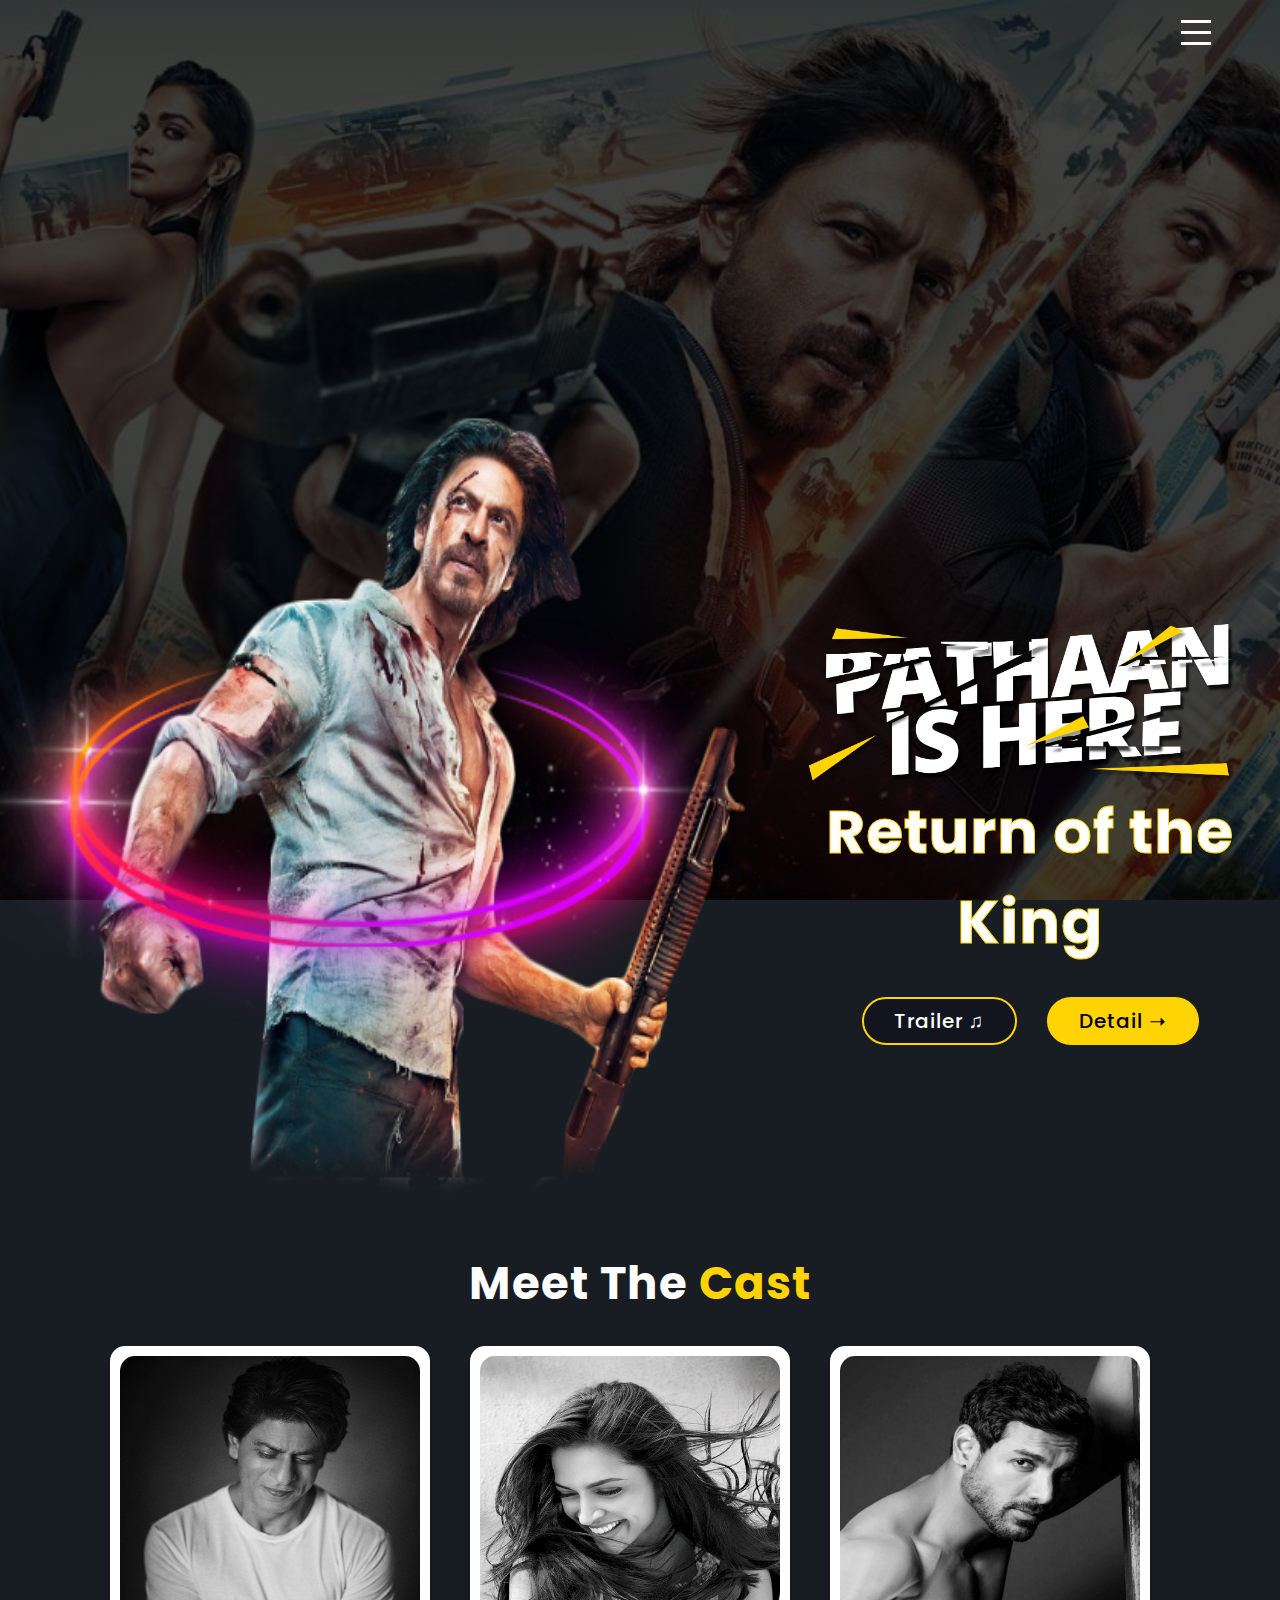
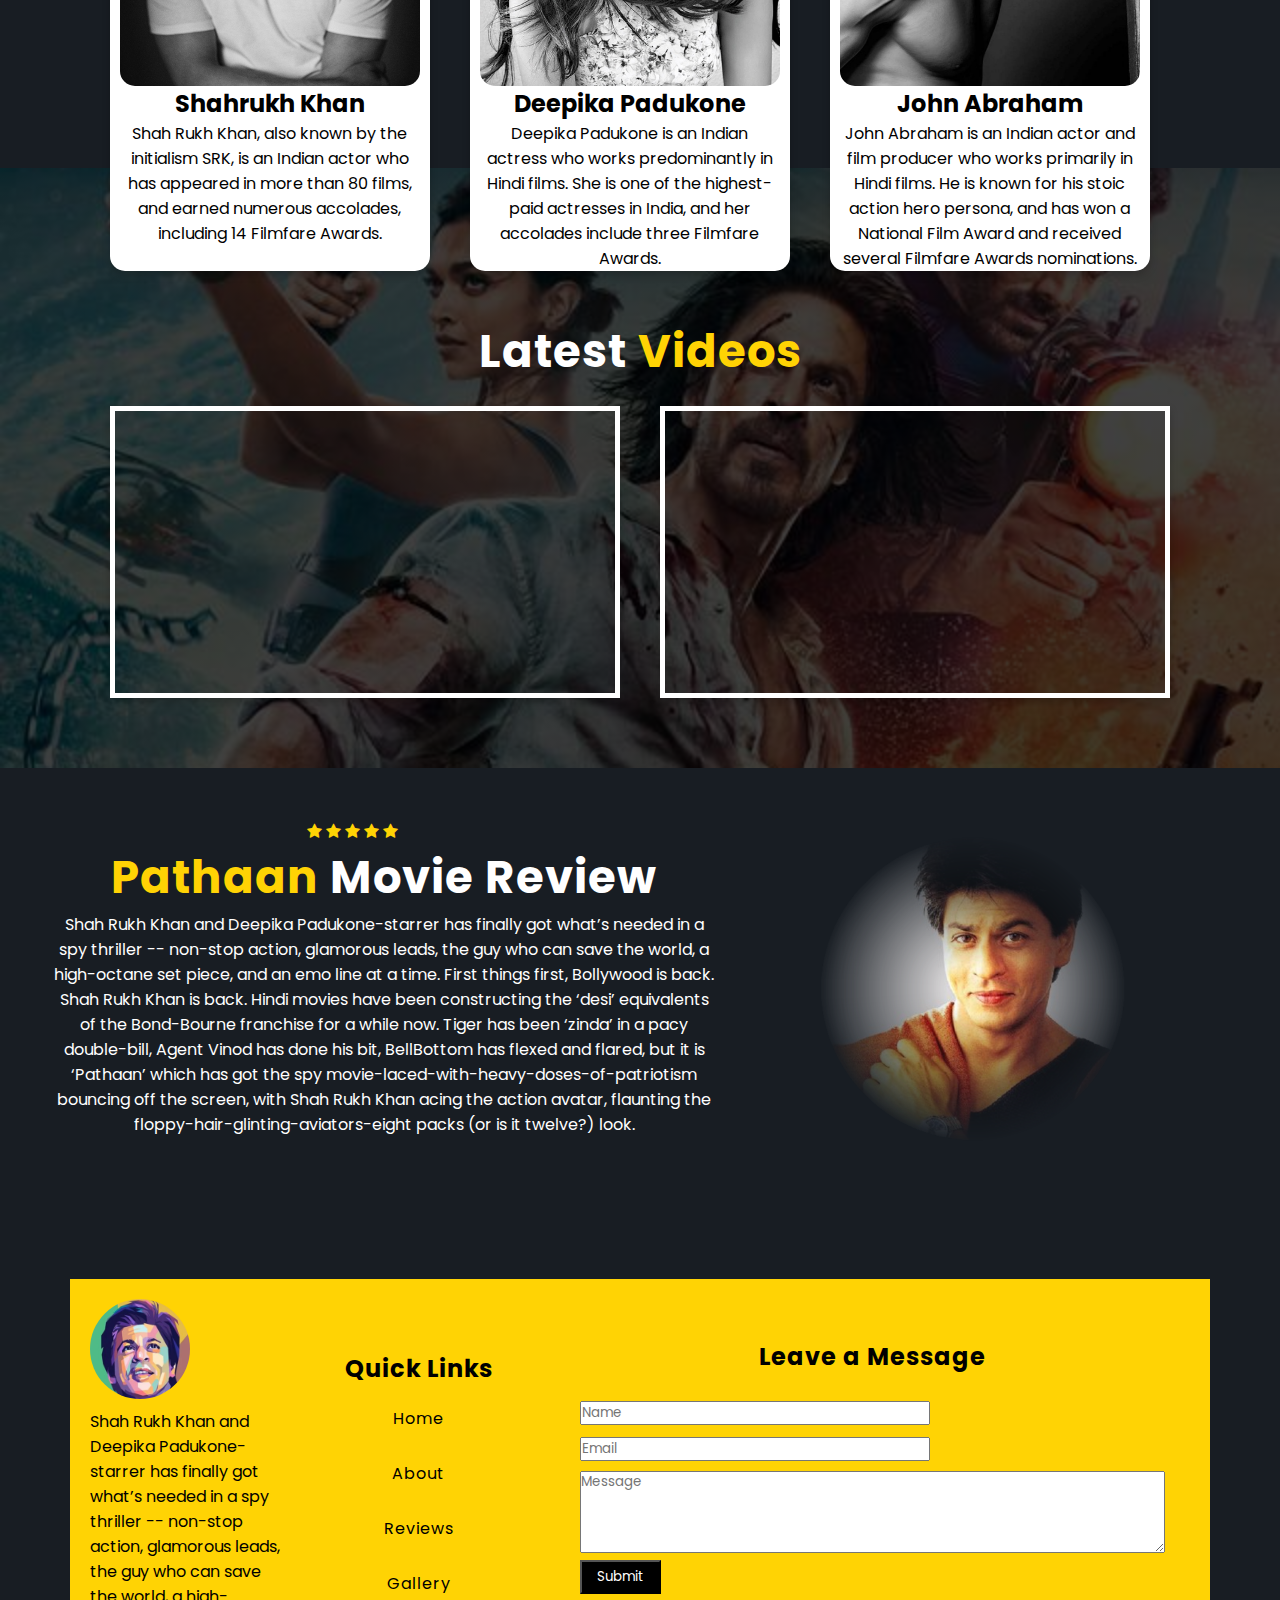
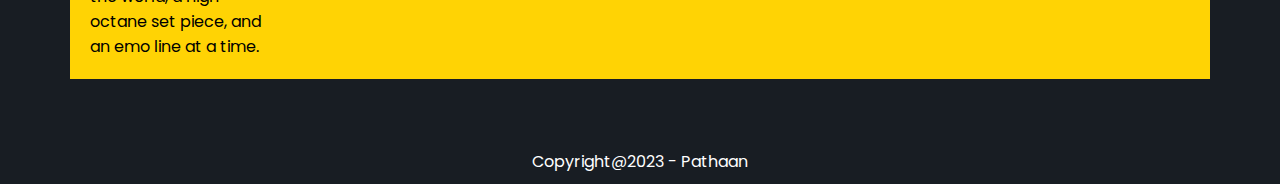
<file: index.html>
<!DOCTYPE html>
<html lang="en">

<head>
    <meta charset="UTF-8">
    <meta http-equiv="X-UA-Compatible" content="IE=edge">
    <meta name="viewport" content="width=device-width, initial-scale=1.0">
    <title>Pathaan Website</title>

    <script type="text/javascript" src="https://platform-api.sharethis.com/js/sharethis.js#property=63d9c85eb14908001316e576&product=inline-share-buttons&source=platform" async="async"></script>

    <link rel="stylesheet" href="style.css">
    <link rel="shortcut icon" href="siteicon1.jpg" type="image/x-icon">
    <link rel="stylesheet" href="https://cdnjs.cloudflare.com/ajax/libs/font-awesome/4.7.0/css/font-awesome.min.css">
    <link rel="preconnect" href="https://fonts.googleapis.com">
    <link rel="preconnect" href="https://fonts.gstatic.com" crossorigin>
    <link
        href="https://fonts.googleapis.com/css2?family=Poppins:ital,wght@0,300;0,400;0,500;0,600;0,700;0,800;0,900;1,500;1,600;1,700;1,800;1,900&display=swap"
        rel="stylesheet">
</head>

<body>
    <div class="banner">
        <div class="wrapper">
            <div class="container">
                <div class="menulogo"></div>
                <div class="menulogo"></div>
                <div class="menulogo"></div>
            </div>
        </div>
        <div>
            <ul class="menu">
                <li><a href="index.html">Home</a></li>
                <li><a href="about.html">About</a></li>
                <li><a href="review.html">Reviews</a></li>
                <li><a href="video.html">Gallery</a></li>
                <h1 class="text">Follow us on</h1>
                <span class="social">
                    <img src="/Images/facebook.png" alt="facebook" class="icon">
                    <img src="/Images/instagram.png" alt="instagram" class="icon">
                    <img src="/Images/youtube.png" alt="youtube" class="icon">
                </span>
            </ul>
        </div>
        <div class="container1">
            <div>
                <img src="/Images/shahrukh.png" class="image">
            </div>
            <div>
                <img src="/Images/pathaantext.png" class="text1">
                <h1 class="heading">Return of the King</h1>
                <div class="row">
                    <div class="btn">
                        <a href="#">Trailer &#x266B;</a>
                    </div>
                    <div class="btn1">
                        <a href="#">Detail &#x279D;</a>
                    </div>
                </div>
            </div>
        </div>
        <div class="container2">
            <h1>Meet The <span class="cast">Cast</span> </h1>

            <div class="cover">
                <div class="box">
                    <img src="/Images/shahrukhkhan.jpg">
                    <h2>Shahrukh Khan</h2>
                    <p>Shah Rukh Khan, also known by the initialism SRK, is an Indian actor who has appeared in more
                        than 80 films, and earned numerous accolades, including 14 Filmfare Awards.</p>
                </div>
                <div class="box">
                    <img src="/Images/Deepika.jpg">
                    <h2>Deepika Padukone</h2>
                    <p>Deepika Padukone is an Indian actress who works predominantly in Hindi films. She is one of the
                        highest-paid actresses in India, and her accolades include three Filmfare Awards.</p>
                </div>
                <div class="box">
                    <img src="/Images/John.jpg">
                    <h2>John Abraham</h2>
                    <p>John Abraham is an Indian actor and film producer who works primarily in Hindi films. He is known
                        for his stoic action hero persona, and has won a National Film Award and received several
                        Filmfare Awards nominations.</p>
                </div>
            </div>
            <div class="container3">
                <h1>Latest <span class="cast">Videos</span> </h1>
                <div class="videos">
                    <div class="vid">
                        <iframe width="500" height="275" src="https://www.youtube.com/embed/YxWlaYCA8MU"
                            title="YouTube video player" frameborder="0"
                            allow="accelerometer; autoplay; clipboard-write; encrypted-media; gyroscope; picture-in-picture; web-share"
                            allowfullscreen></iframe>
                    </div>
                    <div class="vid1">
                        <iframe width="500" height="275" src="https://www.youtube.com/embed/huxhqphtDrM"
                            title="YouTube video player" frameborder="0"
                            allow="accelerometer; autoplay; clipboard-write; encrypted-media; gyroscope; picture-in-picture; web-share"
                            allowfullscreen></iframe>
                    </div>
                </div>
            </div>
            <div class="container4">
                <div class="col1">
                    <div class="star">
                    <span class="fa fa-star checked"></span>
                    <span class="fa fa-star checked"></span>
                    <span class="fa fa-star checked"></span>
                    <span class="fa fa-star checked"></span>
                    <span class="fa fa-star checked"></span></div>
                    <h1><span class="cast">Pathaan </span>Movie Review</h1>
                    <p>Shah Rukh Khan and Deepika Padukone-starrer has finally got what’s needed in a spy thriller --
                        non-stop action, glamorous leads, the guy who can save the world, a high-octane set piece, and
                        an emo line at a time. First things first, Bollywood is back. Shah Rukh Khan is back. Hindi
                        movies have been constructing the ‘desi’ equivalents of the Bond-Bourne franchise for a while
                        now. Tiger has been ‘zinda’ in a pacy double-bill, Agent Vinod has done his bit, BellBottom has
                        flexed and flared, but it is ‘Pathaan’ which has got the spy
                        movie-laced-with-heavy-doses-of-patriotism bouncing off the screen, with Shah Rukh Khan acing
                        the action avatar, flaunting the floppy-hair-glinting-aviators-eight packs (or is it twelve?)
                        look.</p>
                        <div class="sharethis-inline-share-buttons"></div>
                </div>
                <div class="col2">
                    <img src="/Images/king.png" class="smallimage">
                </div>
            </div>
            <div class="container5">
                <div class="column">
                    <img src="siteicon1.jpg" class="footlogo">
                    <p>Shah Rukh Khan and Deepika Padukone-starrer has finally got what’s needed in a spy thriller --
                        non-stop action, glamorous leads, the guy who can save the world, a high-octane set piece, and
                        an emo line at a time.</p>
                </div>
                <div class="column">
                    <h2>Quick Links</h2>
                    <ul>
                        <li>
                            <a href="index.html">Home</a>
                            <a href="about.html">About</a>
                            <a href="review.html">Reviews</a>
                            <a href="video.html">Gallery</a>
                        </li>
                    </ul>
                </div>
                <div class="column">
                    <h2>Leave a Message</h2>
                    <form class="form1">
                        <input type="text" placeholder="Name" class="name">
                        <input type="email" placeholder="Email" class="email">
                        <textarea id="textarea" name="Message" rows="4" cols="50" placeholder="Message"></textarea>
                        <input type="submit" value="Submit" class="button">
                    </form>
                </div>
            </div>
            <p class="copyright">Copyright@2023 - Pathaan</p>
        </div>
    </div>
    <script src="main.js"></script>
</body>

</html>
</file>
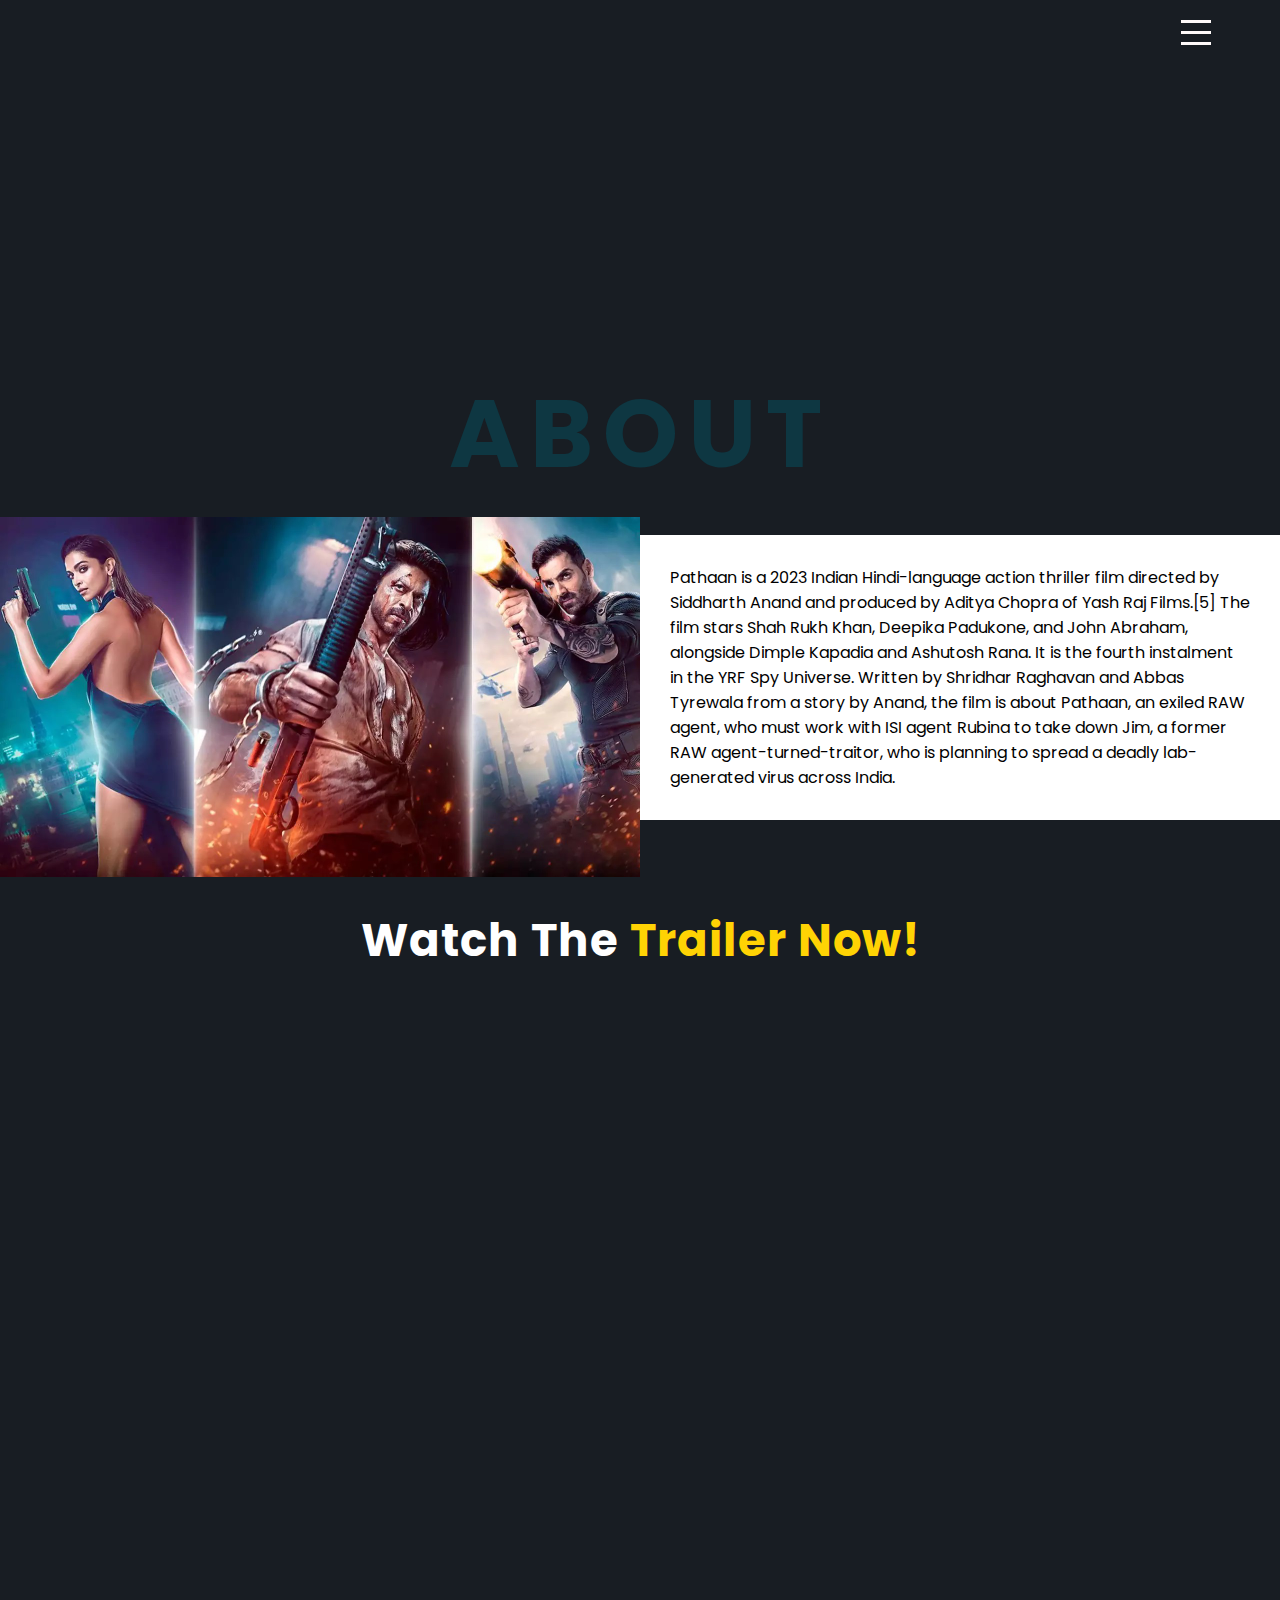
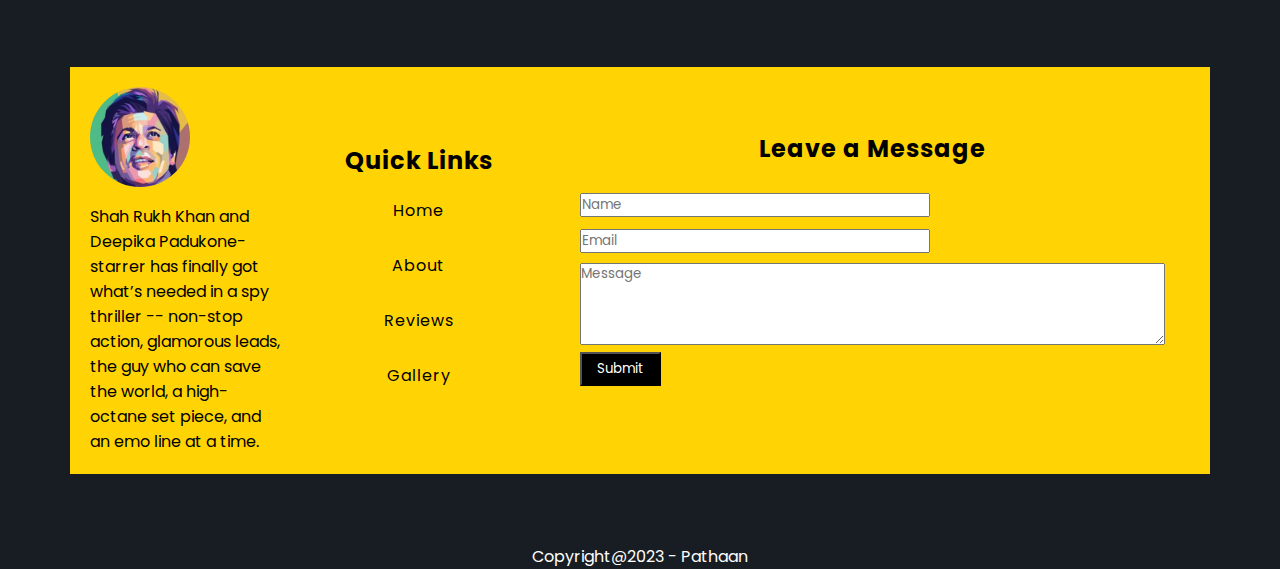
<file: about.html>
<!DOCTYPE html>
<html lang="en">

<head>
    <meta charset="UTF-8">
    <meta http-equiv="X-UA-Compatible" content="IE=edge">
    <meta name="viewport" content="width=device-width, initial-scale=1.0">
    <title>Pathaan Website</title>

    <script type="text/javascript" src="https://platform-api.sharethis.com/js/sharethis.js#property=63d9c85eb14908001316e576&product=inline-share-buttons&source=platform" async="async"></script>

    <link rel="stylesheet" href="styleabout.css">
    <link rel="shortcut icon" href="siteicon1.jpg" type="image/x-icon">
    <link rel="stylesheet" href="https://cdnjs.cloudflare.com/ajax/libs/font-awesome/4.7.0/css/font-awesome.min.css">
    <link rel="preconnect" href="https://fonts.googleapis.com">
    <link rel="preconnect" href="https://fonts.gstatic.com" crossorigin>
    <link
        href="https://fonts.googleapis.com/css2?family=Poppins:ital,wght@0,300;0,400;0,500;0,600;0,700;0,800;0,900;1,500;1,600;1,700;1,800;1,900&display=swap"
        rel="stylesheet">
</head>

<body>
    <div class="banner">
        <div class="wrapper">
            <div class="container">
                <div class="menulogo"></div>
                <div class="menulogo"></div>
                <div class="menulogo"></div>
            </div>
        </div>
        <div>
            <ul class="menu">
                <li><a href="index.html">Home</a></li>
                <li><a href="about.html">About</a></li>
                <li><a href="review.html">Reviews</a></li>
                <li><a href="video.html">Gallery</a></li>
                <h1 class="text">Follow us on</h1>
                <span class="social">
                    <img src="/Images/facebook.png" alt="facebook" class="icon">
                    <img src="/Images/instagram.png" alt="instagram" class="icon">
                    <img src="/Images/youtube.png" alt="youtube" class="icon">
                </span>
            </ul>
        </div>
        <h2 contenteditable="true" class="h2text">About</h1>
            <div class="flex">
                <img src="/Images/about.jpg" class="image">
                <div class="paragraph">
                <p class="para">Pathaan is a 2023 Indian Hindi-language action thriller film directed by Siddharth Anand
                    and produced by Aditya Chopra of Yash Raj Films.[5] The film stars Shah Rukh Khan, Deepika Padukone,
                    and John Abraham, alongside Dimple Kapadia and Ashutosh Rana. It is the fourth instalment in the YRF
                    Spy Universe. Written by Shridhar Raghavan and Abbas Tyrewala from a story by Anand, the film is
                    about Pathaan, an exiled RAW agent, who must work with ISI agent Rubina to take down Jim, a former
                    RAW agent-turned-traitor, who is planning to spread a deadly lab-generated virus across India.</p>
                    <div class="sharethis-inline-share-buttons"></div>
                </div>
            </div>
            <div class="container3">
                <div class="headingt">
                <h1>Watch The <span class="cast">Trailer Now!</span> </h1></div>
                <div class="video">
                    <iframe width="900" height="615" src="https://www.youtube.com/embed/vqu4z34wENw" title="YouTube video player" frameborder="0" allow="accelerometer; autoplay; clipboard-write; encrypted-media; gyroscope; picture-in-picture; web-share" allowfullscreen></iframe></div>
            </div>
            <!-- <div class="container1">
            <h2 contenteditable="true">About</h1>
        </div> -->
            <div class="container5">
                <div class="column">
                    <img src="siteicon1.jpg" class="footlogo">
                    <p>Shah Rukh Khan and Deepika Padukone-starrer has finally got what’s needed in a spy thriller --
                        non-stop action, glamorous leads, the guy who can save the world, a high-octane set piece, and
                        an emo line at a time.</p>
                </div>
                <div class="column">
                    <h2>Quick Links</h2>
                    <ul>
                        <li>
                            <a href="index.html">Home</a>
                            <a href="about.html">About</a>
                            <a href="review.html">Reviews</a>
                            <a href="video.html">Gallery</a>
                        </li>
                    </ul>
                </div>
                <div class="column">
                    <h2>Leave a Message</h2>
                    <form class="form1">
                        <input type="text" placeholder="Name" class="name">
                        <input type="email" placeholder="Email" class="email">
                        <textarea id="textarea" name="Message" rows="4" cols="50" placeholder="Message"></textarea>
                        <input type="submit" value="Submit" class="button">
                    </form>
                </div>
            </div>
            <p class="copyright">Copyright@2023 - Pathaan</p>
    </div>
    </div>
    <script src="main.js"></script>
</body>

</html>
</file>
<file: style.css>
* {
    margin: 0;
    padding: 0;
    font-family: poppins;
    box-sizing: border-box;
}

body {
    background-color: #181D23;
}

.banner {
    width: 100%;
    height: 100vh;
    background-image: linear-gradient(rgba(0, 0, 0, 0.75), rgba(0, 0, 0, 0.75)), url(/Images/background.jpeg);
    background-size: cover;
    background-position: center;
}

.wrapper {
    width: 90%;
    margin: 0 auto;
    z-index: 1;
}

.container {
    /* background-color: deeppink; */
    float: right;
    height: 25px;
    width: 40px;
    margin-top: 20px;
    display: flex;
    flex-direction: column;
    justify-content: space-between;
    align-items: center;
    cursor: pointer;
}

.menulogo {
    width: 30px;
    height: 3px;
    background-color: snow;
}

.menu {
    background-color: #0f0f0f;
    width: 30%;
    height: 100vh;
    padding: 50px;
    transform: translateX(-500px);
    transition: 0.5s;
    z-index: 3;
    position: relative;
}

.menu li {
    list-style-type: none;
    border-bottom: 1px solid rgb(71, 71, 77);
    padding: 30px 0;
    text-align: center;
}

.showmenu {
    transform: translateX(0);
}

.menu li:last-child {
    border-bottom: none;
}

.menu li:first-child {
    font-weight: bold;
}

.menu li a {
    color: snow;
    text-decoration: none;
    font-size: 20px;
    text-align: center;
    transition: font-weight 0.2s;
    letter-spacing: 2px;
}

.menu li a:hover {
    font-weight: bold;
}

.text {
    color: aqua;
    text-align: center;
    font-size: 17px;
    font-weight: 500;
    padding-top: 20px;
    letter-spacing: 1px;
}

.social {
    display: flex;
    align-items: center;
    justify-content: center;
    column-gap: 15px;
    margin-top: 15px;
}

.icon {
    display: inline-block;
    width: 30px;
    height: 30px;
}

.container1 {
    width: 100%;
    height: 100vh;
    background-size: cover;
    background-position: center;
    display: flex;
    justify-content: center;
    align-items: center;
    transform: translateY(-525px);
}

.image {
    width: 100%;
    height: 100vh;
}

.text1 {
    width: 500px;
    height: auto;
}

.heading {
    color: white;
    position: relative;
    font-family: poppins;
    font-weight: 700;
    font-size: 60px;
    letter-spacing: 1px;
    text-align: center;
    -webkit-text-stroke: 1px #FFD304;
    transform: translateY(-30px);
}


.row {
    display: flex;
    align-items: center;
    flex-wrap: wrap;
    justify-content: center;
}

.btn a {
    color: white;
    text-decoration: none;
}

.btn1 a {
    color: black;
    text-decoration: none;
}

.btn {
    padding: 7px 30px;
    font-family: poppins;
    font-size: 20px;
    font-weight: 500;
    letter-spacing: 1px;
    margin-right: 30px;
    border: 2px solid #FFD304;
    border-radius: 100px;
    background-color: #12151E;
}

.btn:hover {
    background-color: #FFD304;
    color: black;
    transform: rotate(-5deg) scale(1.3);
}

.btn a:hover {
    color: black;
}

.btn1 {
    padding: 7px 30px;
    color: black;
    font-family: poppins;
    font-size: 20px;
    font-weight: 500;
    letter-spacing: 1px;
    border: 2px solid #FFD304;
    border-radius: 100px;
    background-color: #FFD304;
}
.btn1:hover {
    transform: rotate(-5deg) scale(1.3);
}

.container2 {
    transform: translateY(-550px);
    padding-bottom: 10px;
}

.container2 h1 {
    text-align: center;
    color: white;
    font-size: 45px;
    letter-spacing: 1px;
}

.cast {
    color: #FFD304;
}

.cover {
    width: 900px;
    height: 400px;
    margin-top: 50px;
    margin-left: 7%;
    display: flex;
    align-items: center;
}

.box {
    margin: 20px;
    margin-top: 100px;
    width: 800px;
    height: 525px;
    box-shadow: 0 4px 8px 0 rgba(0, 0, 0, 0.2);
    background-color: white;
    align-items: center;
    justify-content: center;
    text-align: center;
    border-radius: 15px;
    padding: 10px;
}

.box:hover {
    box-shadow: 0 8px 16px 0 rgba(0, 0, 0, 0.2);
}
img {
    width: 300px;
    height: 330px;
    display: flex;
    border-radius: 15px;
}
.container3 {
    padding-top: 150px;
    background-image: linear-gradient(rgba(0, 0, 0, 0.75), rgba(0, 0, 0, 0.75)), url(/Images/pathann-featire.jpg);
    background-size: cover;
    background-position: center;
    padding-bottom: 50px;
}

.videos{
    display: flex;
    justify-content: center;
    align-items: center;
}
.vid{
    margin: 20px;
    box-shadow: 0 4px 8px 0 rgba(0, 0, 0, 0.2);
    border: 5px solid white;
}
.vid1{
    margin: 20px;
    box-shadow: 0 4px 8px 0 rgba(0, 0, 0, 0.2);
    border: 5px solid white;
}
.container4{
    display: flex;
    justify-content: center;
    align-items: center;
}
.col1{
    flex-basis: 60%;
}
.star{
    margin-left: 40%;
    width: 100%;
}
.col1 p{
    color: white;
    text-align: center;
    padding-left: 50px;
    padding-right: 50px;
}
.col2{
    flex-basis: 40%;
}
.smallimage{
    width: 80%;
    height: 80%;
}
.container5{
    display: flex;
    justify-content: center;
    align-items: center;
    margin: 70px;
    background-color: #FFD304;
}
.column{
    flex-basis: 25%;
    margin: 20px;
}
.footlogo{
    width: 100px;
    height: 100px;
    border-radius: 100%;
}
.container5 h2{
    color: black;
    text-align: center;
    letter-spacing: 1px;
}
.container5 p{
    color: black;
    margin-top: 10px;
}
.container5 ul li{
    list-style: none;
}
.container5 ul li a{
    text-decoration: none;
    color: black;
    display: block;
    padding: 10px;
    margin-top: 10px;
    text-align: center;
    letter-spacing: 1px;
}
.container5 ul li a:hover{
    text-decoration: none;
    color: black;
    display: block;
    padding: 10px;
    margin-top: 10px;
    text-align: center;
    letter-spacing: 1px;
    font-weight: 600;
    transition: 0.7s ease;
    transform: translateX(7px);
}
.form1{
    padding: 25px;
}
.name{
    width: 350px;
    margin-bottom: 10px;
}
.email{
    width: 350px;
    margin-bottom: 10px;
}
.button{
    padding: 5px 15px;
    color: white;
    background-color: black;
}
.copyright{
    text-align: center;
    color: white;
}
.checked {
    color: #FFD304;
  }
  ::-webkit-scrollbar{
    width: 12px;
  }
  ::-webkit-scrollbar-thumb{
    background: linear-gradient(transparent,#FFD304);
    border-radius: 6px;
  }

  .sharethis-inline-share-buttons{
    margin-top: 20px;
    margin-left: 120px;
}
</file>
<file: styleabout.css>
* {
    margin: 0;
    padding: 0;
    font-family: poppins;
    box-sizing: border-box;
}

body {
    background-color: #181D23;
}

/* .banner {
    width: 100%;
    height: 40vh;
    background-image: linear-gradient(rgba(0, 0, 0, 0.75), rgba(0, 0, 0, 0.75)), url(background.jpeg);
    background-size: cover;
    background-position: center;
} */

.wrapper {
    width: 90%;
    margin: 0 auto;
    z-index: 1;
}

.container {
    /* background-color: deeppink; */
    float: right;
    height: 25px;
    width: 40px;
    margin-top: 20px;
    display: flex;
    flex-direction: column;
    justify-content: space-between;
    align-items: center;
    cursor: pointer;
}

.menulogo {
    width: 30px;
    height: 3px;
    background-color: snow;
}

.menu {
    background-color: #0f0f0f;
    width: 30%;
    height: 100vh;
    padding: 50px;
    transform: translateX(-500px);
    transition: 0.5s;
    z-index: 3;
    position: relative;
}

.menu li {
    list-style-type: none;
    border-bottom: 1px solid rgb(71, 71, 77);
    padding: 30px 0;
    text-align: center;
}

.showmenu {
    transform: translateX(0);
}

.menu li:last-child {
    border-bottom: none;
}

.menu li:first-child {
    font-weight: bold;
}

.menu li a {
    color: snow;
    text-decoration: none;
    font-size: 20px;
    text-align: center;
    transition: font-weight 0.2s;
    letter-spacing: 2px;
}

.menu li a:hover {
    font-weight: bold;
}

.text {
    color: aqua;
    text-align: center;
    font-size: 17px;
    font-weight: 500;
    padding-top: 20px;
    letter-spacing: 1px;
}

.social {
    display: flex;
    align-items: center;
    justify-content: center;
    column-gap: 15px;
    margin-top: 15px;
}

.icon {
    display: inline-block;
    width: 30px;
    height: 30px;
}

.container1 {
    display: flex;
    justify-content: center;
    align-items: center;
    min-height: 100vh;
    background: #07252d;
    /* transform: translateY(-500px); */
}
.h2text{
    position: relative;
    font-size: 6em;
    letter-spacing: 10px;
    color: #0e3742;
    text-transform: uppercase;
    width: 100%;
    text-align: center;
    -webkit-box-flex: below 1px linear-gradient(tranparent,#0008);
    line-height: 0.70em;
    outline: none;
    animation: animate 5s linear infinite;
    margin-top: -500px;
    z-index: 2;
    position: relative;
}
@keyframes animate{
    0%,18%,20%,50.1%,60%,65.1%,80%,90.1%,92%{
        color: #0e3742;
        text-shadow: none;
    }
    18.1%,20.1%,30%,50%,60.1%,65%,80.1%,90%,92.1%,100%{
        color: #fff;
        text-shadow: 0 0 10px #03bcf4,
        0 0 20px #03bcf4,
        0 0 40px #03bcf4,
        0 0 80px #03bcf4,
        0 0 160px #03bcf4;
    }
}
.flex
{
    display: flex;
    justify-content: center;
    align-items: center;
}
.image {
    width: 50%;
    height: auto;
    margin-top: 50px;

}
.paragraph{
    display: block;
}
.para{
    color: black;
    padding: 30px;
    margin-top: 30px;
    background-color: white;
}
.sharethis-inline-share-buttons{
    margin-top: 20px;
    margin-left: 20px;
}
.container5{
    display: flex;
    justify-content: center;
    align-items: center;
    margin: 70px;
    background-color: #FFD304;
}
.column{
    flex-basis: 25%;
    margin: 20px;
}
.footlogo{
    width: 100px;
    height: 100px;
    border-radius: 100%;
}
.container5 h2{
    color: black;
    text-align: center;
    letter-spacing: 1px;
}
.container5 p{
    color: black;
    margin-top: 10px;
}
.container5 ul li{
    list-style: none;
}
.container5 ul li a{
    text-decoration: none;
    color: black;
    display: block;
    padding: 10px;
    margin-top: 10px;
    text-align: center;
    letter-spacing: 1px;
}
.container5 ul li a:hover{
    text-decoration: none;
    color: black;
    display: block;
    padding: 10px;
    margin-top: 10px;
    text-align: center;
    letter-spacing: 1px;
    font-weight: 600;
    transition: 0.7s ease;
    transform: translateX(7px);
}
.form1{
    padding: 25px;
}
.name{
    width: 350px;
    margin-bottom: 10px;
}
.email{
    width: 350px;
    margin-bottom: 10px;
}
.button{
    padding: 5px 15px;
    color: white;
    background-color: black;
}
.copyright{
    text-align: center;
    color: white;
}
.checked {
    color: #FFD304;
  }
  ::-webkit-scrollbar{
    width: 12px;
  }
  ::-webkit-scrollbar-thumb{
    background: linear-gradient(transparent,#FFD304);
    border-radius: 6px;
  }
  .container3{
    display: block;
  }
  .headingt h1 {
    text-align: center;
    color: white;
    font-size: 45px;
    letter-spacing: 1px;
    margin-top: 30px;

}
.cast {
    color: #FFD304;
}
.video{
    width: auto;
    padding-left: 200px;
}
</file>
